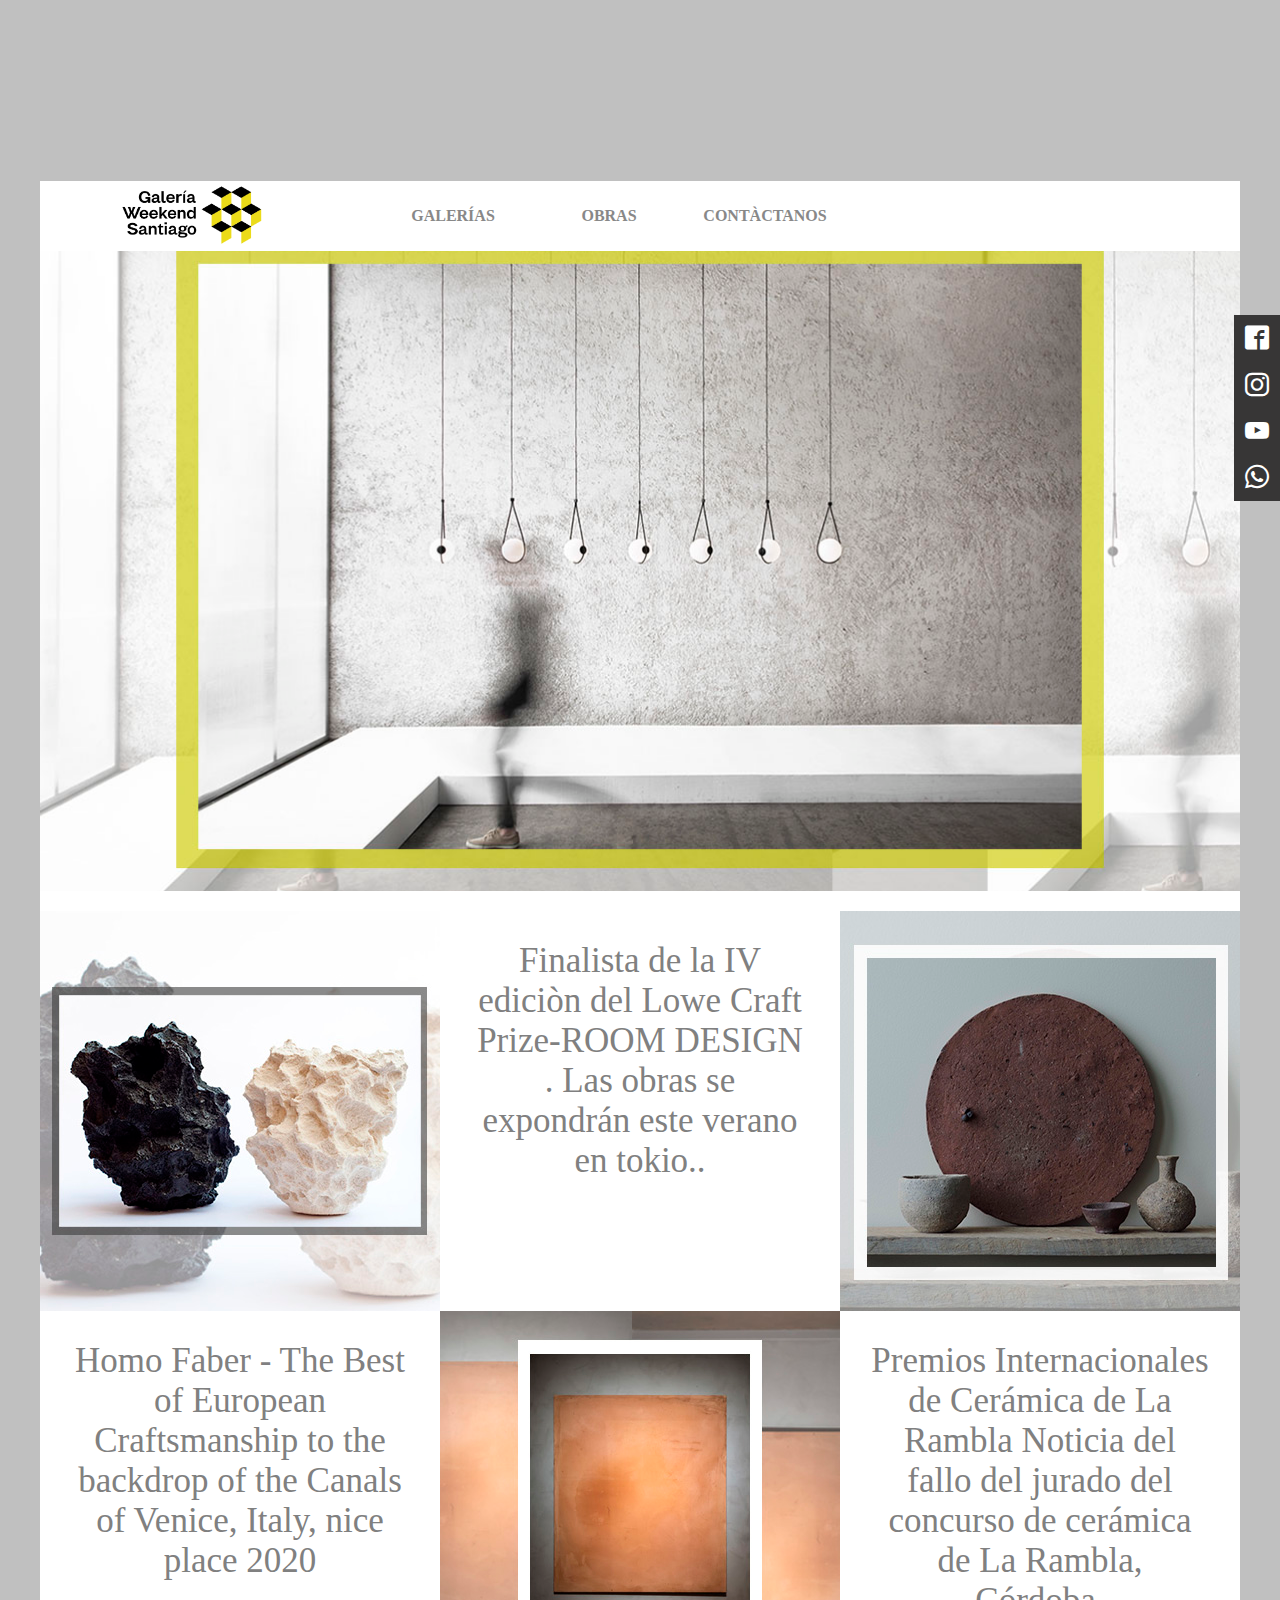
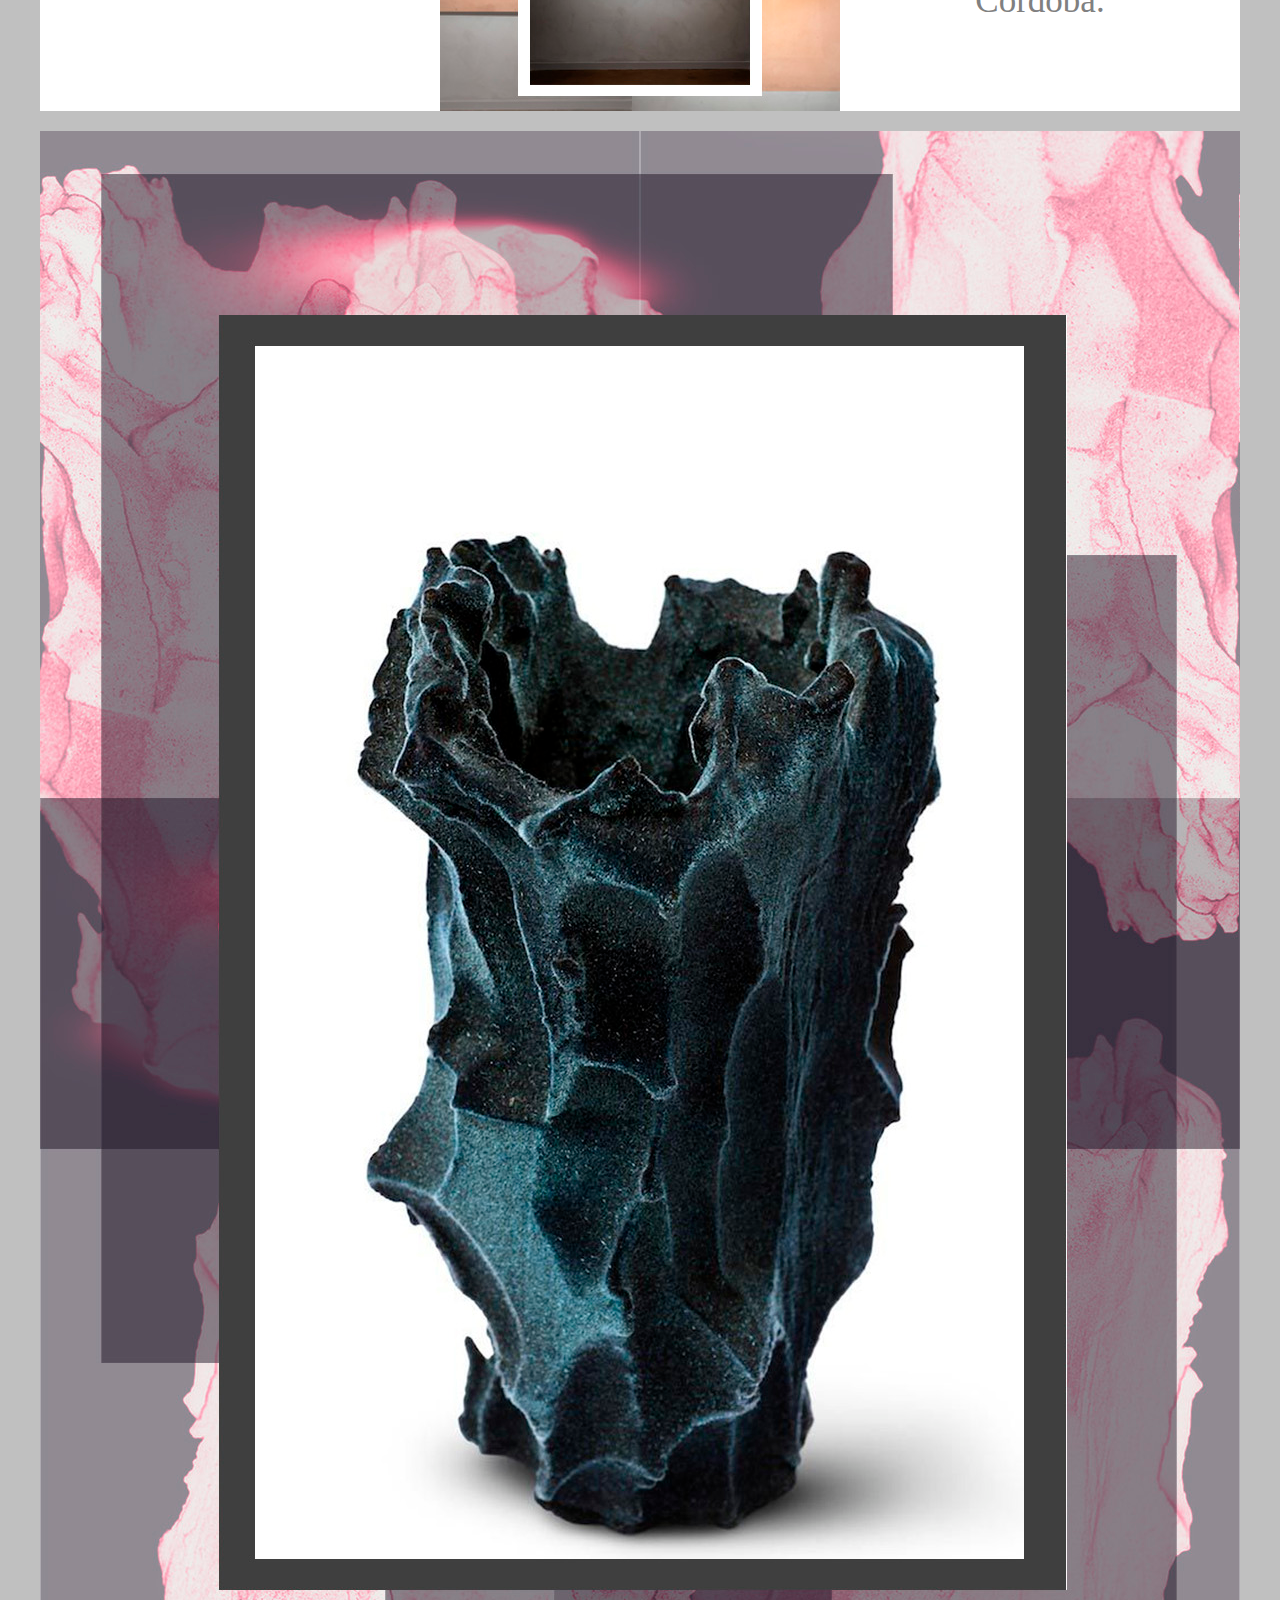
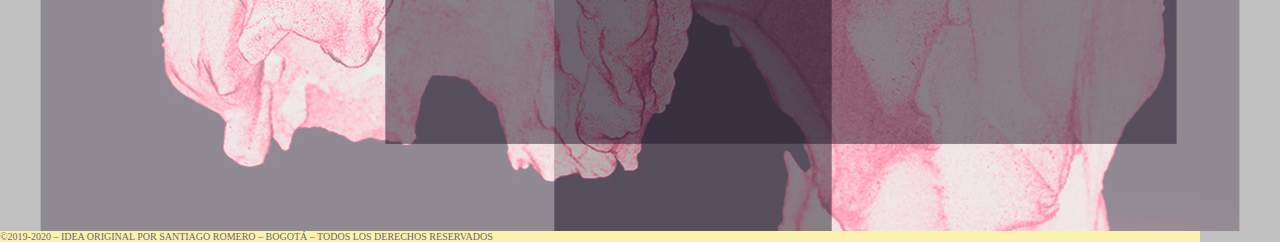
<file: santiago/Galerìa sitio/maquetacion/index.html>
<!DOCTYPE html>
<html>
<head>
	<meta charset="utf-8">
<link href="estilo.css" rel="stylesheet" type="text/css">
<link href="font.css" rel="stylesheet" type="text/css">
<title>galeria
    </title>
</head>
<body>
<div class="contenedor">
	<header>
		<div id="logo"> 
			<a href="#" id="inicio"></a>
		</div>
		<nav class="menu">
			<ul class="menul">
				<li><a href="galerias.html">GALERÍAS</a></li>
				<li><a href="obras.html">OBRAS</a></li>
				<li><a href="contacto.html">CONTÀCTANOS</a></li>
				
			</ul>
	
		</nav>
		
		
	</header>
	 <div class="social_bar">
	 	<a href="https://www.facebook.com" class="icon icon-facebook2" target="blank"></a>
	 	<a href="https://www.instagram.com" class="icon icon-instagram" target="blank"></a>
	 	<a href="https://www.youtube.com" class="icon icon-youtube" target="blank"></a>
	 	<a href="https://www.whatsapp.com" class="icon icon-whatsapp" target="blank"></a>
	 </div> 
	 <section id="galera">
	  	<div class="slider">
	    	     <ul>
	    		  <li><a href="galerias.html"><img src="img/personagalera.jpg" alt=""></a></li>
	    		  <li><img src="img/esferagalera.jpg" alt=""></li>
	    		  <li><img src="img/galera.jpg" alt=""></li>
	    		  <li><img src="img/galerajarron.jpg" alt=""></li>
	    	      </ul>
	    </div>
	</section>
	<section>
			<div id="foto_1"></div>
			<div class="t2" id="texto_2" ><p class="textos">Finalista de la IV ediciòn del Lowe Craft Prize-ROOM DESIGN . Las obras se expondrán este verano en tokio..</p></div>
			<div id="foto_3"></div>
			<div class="t1" id="texto_1"><p class="textos">Homo Faber - The Best of European Craftsmanship to the backdrop of the Canals of Venice, Italy, nice place 2020</p></div>
			<div id="foto_2"></div>
			<div class="t3" id="texto_3"><p class="textos">Premios Internacionales de Cerámica de La Rambla
Noticia del fallo del jurado del concurso de cerámica de La Rambla, Córdoba.</p></div>

	
	</section>
	<section>
	<div class="gale" id="caja">
		<div >
</section>

    </div>
	
		

<footer>
	    
		  <div><p class="pie">©2019-2020  – IDEA ORIGINAL POR SANTIAGO ROMERO – BOGOTÁ – TODOS LOS DERECHOS RESERVADOS</p>
		</div>

 </footer>
</div>
</body>
</html>
</file>
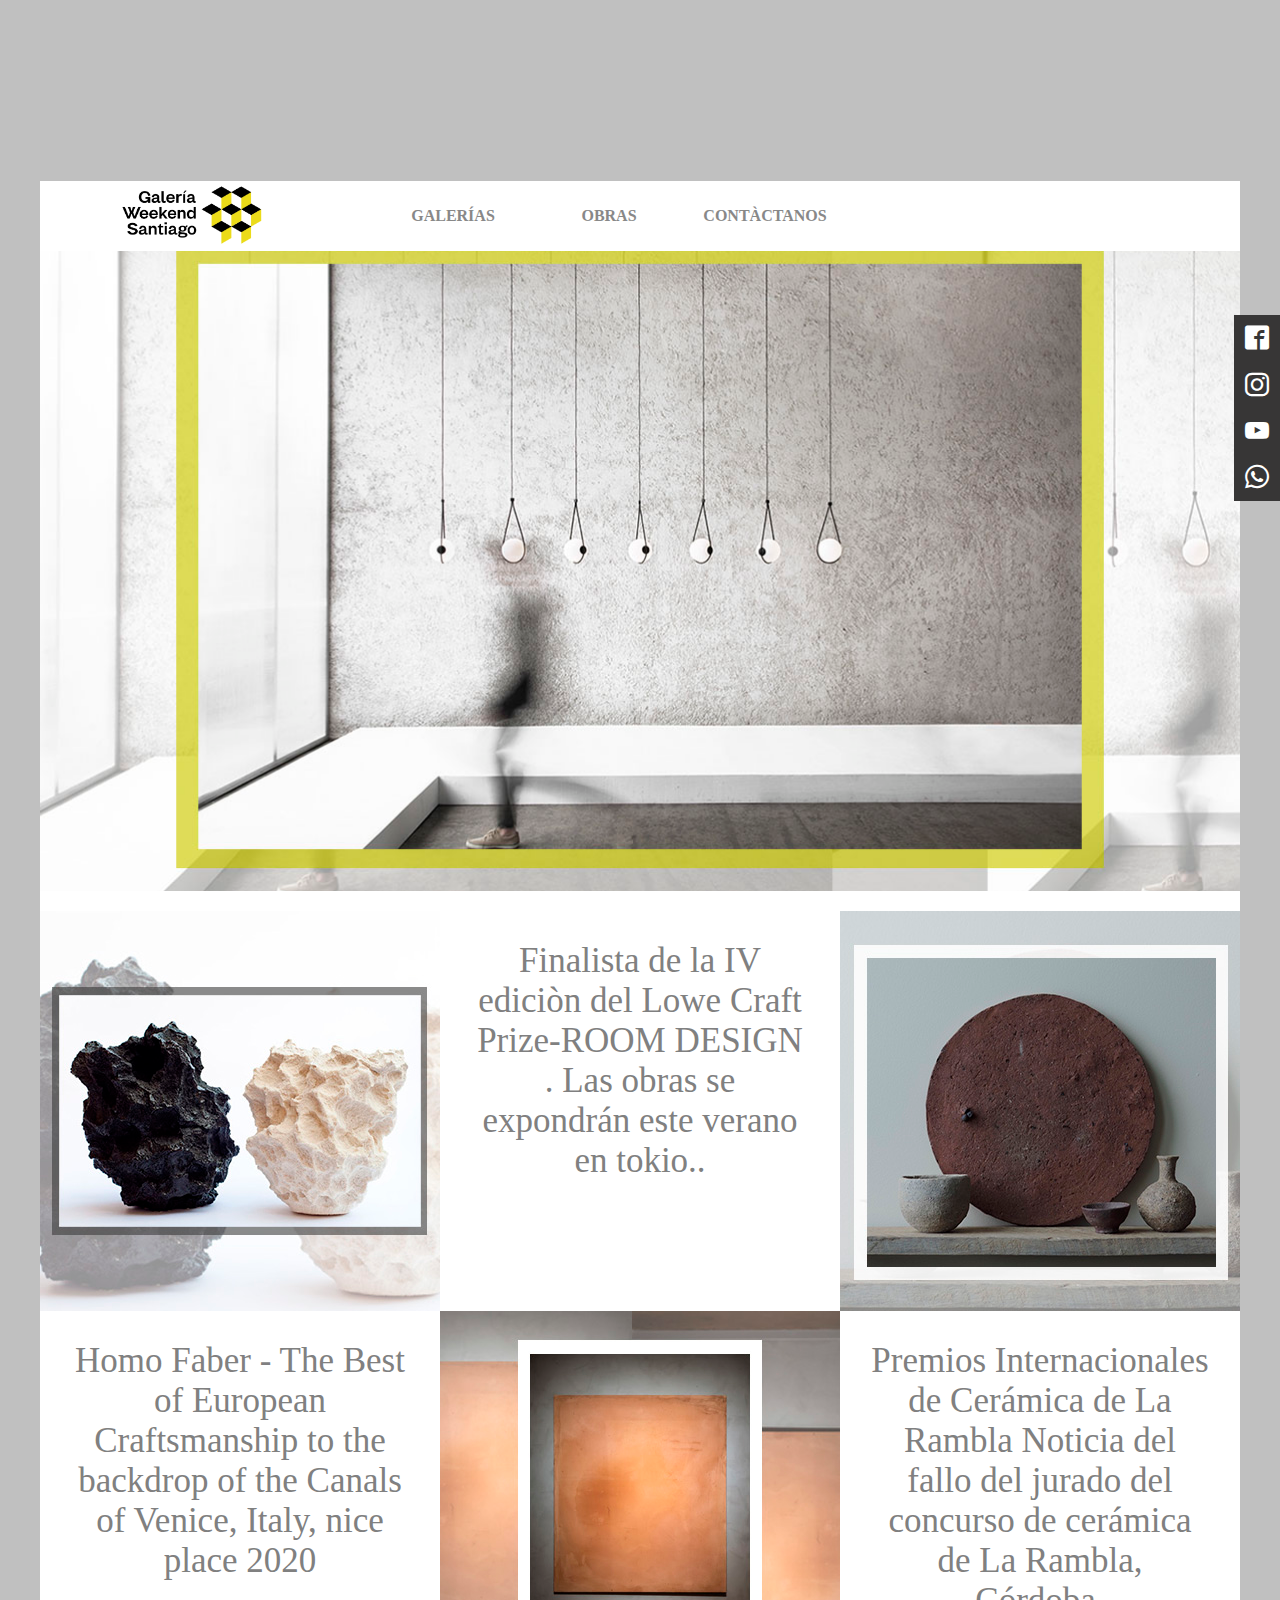
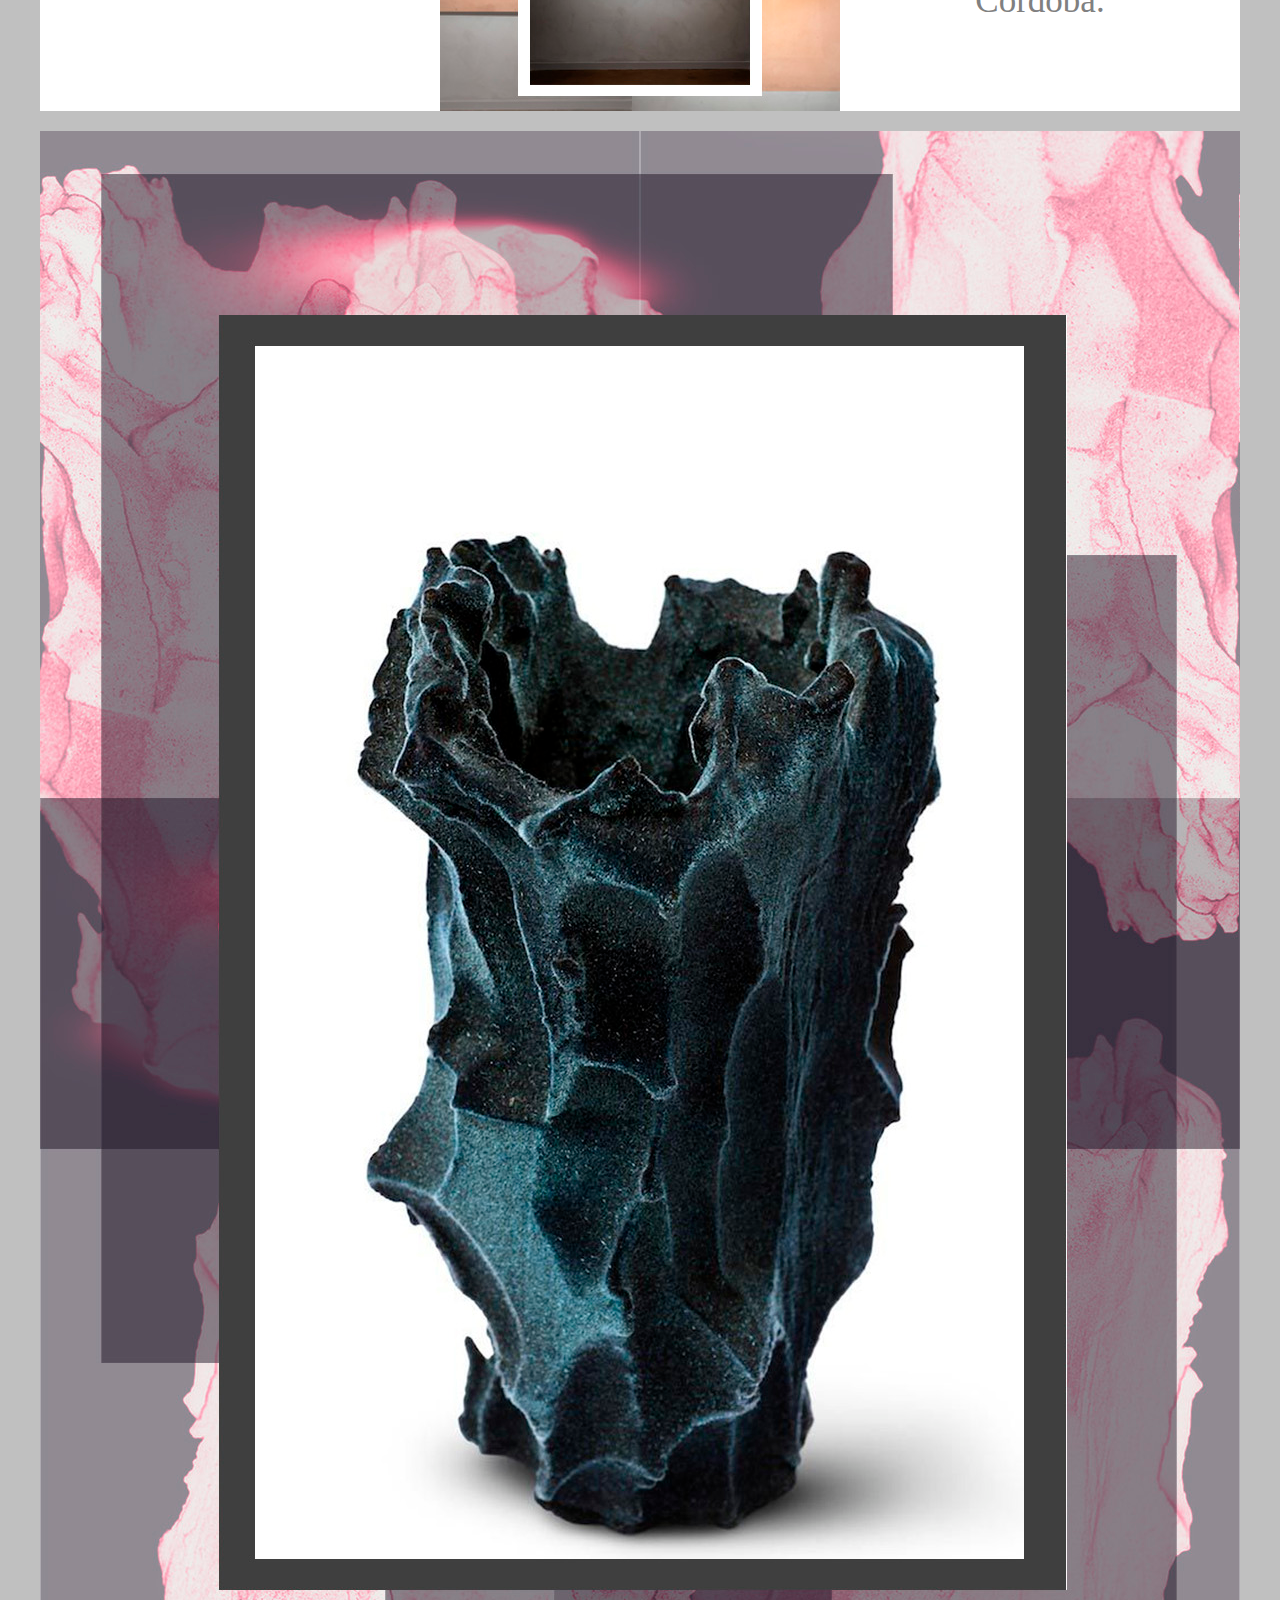
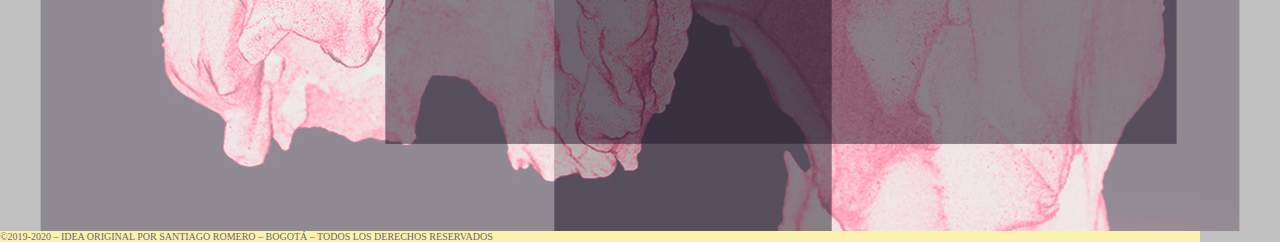
<file: santiago/Galerìa sitio/maquetacion/obras.html>
<!DOCTYPE html>
<html>
<head>
	<meta charset="utf-8">
<link href="estilo.css" rel="stylesheet" type="text/css">
<link href="font.css" rel="stylesheet" type="text/css">
<title>galeria
    </title>
</head>
<body>
<div class="contenedor">
	<header>
		<div id="logo"> 
			<a href="#" id="inicio"></a>
		</div>
		<nav class="menu">
			<ul class="menul">
				<li><a href="galerias.html">GALERÍAS</a></li>
				<li><a href="obras.html">OBRAS</a></li>
				<li><a href="contacto.html">CONTÀCTANOS</a></li>
				
			</ul>
	
		</nav>
		
		
	</header>
	 <div class="social_bar">
	 	<a href="https://www.facebook.com" class="icon icon-facebook2" target="blank"></a>
	 	<a href="https://www.instagram.com" class="icon icon-instagram" target="blank"></a>
	 	<a href="https://www.youtube.com" class="icon icon-youtube" target="blank"></a>
	 	<a href="https://www.whatsapp.com" class="icon icon-whatsapp" target="blank"></a>
	 </div> 
	 <section id="galera">
	  	<div class="slider">
	    	     <ul>
	    		  <li><a href="galerias.html"><img src="img/personagalera.jpg" alt=""></a></li>
	    		  <li><img src="img/esferagalera.jpg" alt=""></li>
	    		  <li><img src="img/galera.jpg" alt=""></li>
	    		  <li><img src="img/galerajarron.jpg" alt=""></li>
	    	      </ul>
	    </div>
	</section>
	<section>
			<div id="foto_1"></div>
			<div class="t2" id="texto_2" ><p class="textos">Finalista de la IV ediciòn del Lowe Craft Prize-ROOM DESIGN . Las obras se expondrán este verano en tokio..</p></div>
			<div id="foto_3"></div>
			<div class="t1" id="texto_1"><p class="textos">Homo Faber - The Best of European Craftsmanship to the backdrop of the Canals of Venice, Italy, nice place 2020</p></div>
			<div id="foto_2"></div>
			<div class="t3" id="texto_3"><p class="textos">Premios Internacionales de Cerámica de La Rambla
Noticia del fallo del jurado del concurso de cerámica de La Rambla, Córdoba.</p></div>

	
	</section>
	<section>
	<div class="gale" id="caja">
		<div >
</section>

    </div>
	
		

<footer>
	    
		  <div><p class="pie">©2019-2020  – IDEA ORIGINAL POR SANTIAGO ROMERO – BOGOTÁ – TODOS LOS DERECHOS RESERVADOS</p>
		</div>

 </footer>
</div>
</body>
</html>
</file>
<file: santiago/Galerìa sitio/maquetacion/estilo.css>
@charset "utf-8";
* {
	padding: 0;
	border: 0;
	margin: 0;
	text-decoration: none;
}

body {
    background-color: #C0C0C0;


}

.contenedor{
    width: 1200px;
    height: 946px;
    background-color: white;
    margin-right: auto;
    margin-left: auto;
    margin-top: 181px;
}
header {
    width: 1200px;
    height: 70px;
    float: left;
    background-color: white;
    position: absolute;
}

.menul {
    width: 468px;
    height: 70px;
    background-color: #0096D6;
    float: left;
    margin-left: 35px;
}

.menul {
    list-style-type: none;
}

.menul li {
    width: 156px;
    height: 70px;
    background-color: white;
    float: left;
    text-align: center;
    line-height: 70px;
    font-family: "Myriad Pro";
    font-style: normal;
    font-weight: bold;
}


#inicio {
	height: 70px;
	width: 300px;
 }

#logo {
    background-color: white;
    width: 300px;
    height: 70px;
    float: left;
	background-image: url(./img/logo.png);
	background-size: 50%;
	background-position: center;
	background-repeat: no-repeat;
}

a {
    display: block;
    color: #888888;
}
.social_bar{
    position: fixed;
    right: 0;
    top: 35%;
    font-size: 1.5rem;
    display: flex;
    flex-direction: column;
    align-items: flex-end;
    z-index: 100;
    background-color: #E79294;
}
.icon{
	color: white;
	text-decoration: none;
	padding: .7rem;
	display: flex;
	transition: all .5s;
}
 .icon:hover{
    background-color: #E0E990;
	 color: dimgray;
 }
.icon-facebook2 {
background: #373636;
	
}
.icon-instagram {
background: #373636;
}
.icon-youtube {
background: #373636;
}
.icon-whatsapp {
background: #373636;
}

.menul li a:hover  {
    width: 156px;
    height: 70px;
    transition: 0.3s;
    background-color: gray;
    float: left;
    text-align: center;
    line-height: 70px;
    font-family: "Myriad Pro";
    font-style: normal;
    color: white;
    font-weight: bold;
}

#galera {
	width: 1200px;
	height: 670px;
	float: left;
	padding: 0px;
	margin-top: 40px;

}

/*slider*/


.slider{
	width: 1200px;
	height: 670px;
	overflow: hidden;
	
	float: left;
}
.slider ul {
	display: flex;
	padding: 0px;
	width: 500% ;
	height: 670px;
	animation: cambio 12s infinite alternate;
	
	animation animation-timing-function: ease-in;


}





.slider li{
	list-style: none;
}
.slider img {
	width: 1200px;
	height: 670px;
}
 @keyframes cambio {
 	0% {margin-left: 0%;}
 	20% {margin-left: 0%;}
 	
 	25% {margin-left:-100%;}
 	45% {margin-left:-100%;}

 	50% {margin-left:-200%;}
 	70% {margin-left:-200%;}	

 	75% {margin-left:-300%;}
 	100% {margin-left:-300%;}

}
 	
ul {
    list-style-type: none;
    text-align: center;
}

/*segundoarticle*/
.t1:hover{
	
          
              
   -moz-box-shadow:    inset 2px  2px 10px black;
   -webkit-box-shadow: inset 2px 2px 10px black;
   box-shadow:       inset  2px 2px 10px black ;
}
.t2 :hover{
	
          
              
   -moz-box-shadow:    inset 2px  2px 10px black;
   -webkit-box-shadow: inset 2px 2px 10px black;
   box-shadow:       inset  2px 2px 10px black ;
}
.t3:hover{
	
          
              
   -moz-box-shadow:    inset 2px  2px 10px black;
   -webkit-box-shadow: inset 2px 2px 10px black;
   box-shadow:       inset  2px 2px 10px black ;
}
.t1,  {transition-duration: 0.2s;
	width: 400px
	height:400px;

}
.t2,  {transition-duration: 0.2s;
	width: 400px
	height:400px;

}
.t3,  {transition-duration: 0.2s;
	width: 400px
	height:400px;

}
#foto_1{
    width: 400px;
    height: 400px;
    margin-top: 20px;
    background-image: url(img/cuadrado1.jpg);
    float: left;


}
#foto_1:hover{
    -moz-box-shadow:    inset 2px  2px 10px black;
   -webkit-box-shadow: inset 2px 2px 10px black;
   box-shadow:       inset  2px 2px 10px black ;


}
.textos{ 
	
	width: 85%;
	height: 85%;
	margin: 0px 0px;
	padding: 30px 30px;
	font-size: 35px;
	font-family: "verdana";
	text-align: center;
	color: gray;
	
}
#texto_2{
	width: 400px;
	height: 400px;
	margin-top: 20px;
	background-color: white;
	float: left;
}
#foto_3{
    width: 400px;
    height: 400px;
    margin-top: 20px;
    background-image: url(img/cuadrado3.jpg);
    float: left;
}
#foto_3:hover{
   -moz-box-shadow:    inset 2px  2px 10px black;
   -webkit-box-shadow: inset 2px 2px 10px black;
   box-shadow:       inset  2px 2px 10px black ;
}

#texto_1{
    width: 400px;
    height: 400px;
    margin-top: 0px;
    background-color: white;
    float: left;
    text-align: center;
}
#foto_2{
    width: 400px;
    height: 400px;
    margin-top: 0px;
    background-image: url(img/cuadrado2.jpg);
    float: left;
}
#foto_2:hover{
    -moz-box-shadow:    inset 2px  2px 10px black;
   -webkit-box-shadow: inset 2px 2px 10px black;
   box-shadow:       inset  2px 2px 10px black ;
}
#texto_3{
	width: 400px;
	height: 400px;
	margin-top: 0px;
	background-color: white;
	float: left;
}

#caja{
    width: 1200px;
    height: 1700px;
    background-image: url(img/fotogrande.jpg);
    margin-top: 20px;
    float: left;

	}

	
	div{
		display: block;
	}

select{
width: 250px;
height:30px;
background-color: white;
position: center;

}


.logo1{
	width: 300px;
	height: 110px;
	margin-top: 200px;
	margin-left: 40%;
}

h3{
	font-family: "verdana";
	font-size: 130px;
	text-align: center;
	color:#0096D6;
	opacity: 60%;
}

/*productos*/
.caja_prod{
    width: 1200px;
    height: 1000px;
    background-color: white;
    margin-right: auto;
    margin-left: auto;
    margin-top: 0px;
}

#logos_prod{
    width: 1200px;
    height: 750px;
    background-image: url(img/logos.jpg);
    background-repeat: repeat;
    background-size: 100% 100%;
    float: left;
    display: block;

}
#logos_prod:hover{
    width: 1200px;
    height: 750px;
    background-image: url(img/logos.jpg);
    background-repeat: repeat;
    background-size: 100% 100%;
    float: left;
    display: block;

}
#section_galeria {
    width: 900px;
    margin-top: 70px;
    float: left;
    background-color: gainsboro;
}

.imagen_producto{
    width: 300px;
    height: 400px;
    background-image: url(img/espanta%20pajaro.jpg);
    background-size: 110%;
    background-position: -10px -10px;
    text-align: center;
    margin-top: 25px;
    margin-bottom: 25px;
    padding: 40px;
    box-shadow: 5px 5px 5px gray;
}
.imagen_producto:hover{
   -moz-box-shadow: inset 8px 2px 10px black;
    -webkit-box-shadow: inset 2px 1px 10px #252525;
    box-shadow: inset 2px 1px 10px #252525;
    color: #E82226;
}
.imagen_producto1{
    width: 300px;
    height: 400px;
    background-image: url(img/jarron.jpg);
    background-size: 110%;
    background-position: -10px -10px;
    text-align: center;
    margin-top: 25px;
    margin-bottom: 25px;
    padding: 40px;
    box-shadow: 5px 5px 5px gray;
}
.imagen_producto1:hover{
    -moz-box-shadow: inset 8px 2px 10px black;
    -webkit-box-shadow: inset 2px 1px 10px #252525;
    box-shadow: inset 2px 1px 10px #252525;
    color: #E82226;
}


#article_productos, #article_productos1 {
	margin-top: 100px;
	width: 300px;
	height:660px;
	float: left;
	margin-left: 24px;
    margin-right: 24px;
	font-family: "verdana";
	
}

#section_galeria h2 {
    font-family: "verdana";
    font-size: 60px;
    margin-top: 100px;
    text-align: center;
    color: #393939;
}

a.gaseosas {
    margin-left: 110px;
    margin-top: 39px;
    text-align: center;
    color: white;
    width: 150px;
    padding: 10px;
    background-color: #6E6E6E;
    border: 1px solid #6E6E6E;
    font-size: 12px;
    font-family: "verdana";
    font-size: 12px;
    font-family: "verdana";
}

a.gaseosas:hover {
	background-color: #E0E990;
    color: #414141;
}

p.sub_variedad{
    margin-left: 45px;
    color: #627B04;
    margin-left: 150px;
    text-align: left;
}

p.titulo_prod {
    font-weight: bold;
    margin-bottom: 12px;
    margin-left: 148px;
    text-align: left;
    color: #627B04;
    font-family: "verdana"
}

#article_productos1 ul, #article_productos ul {
    list-style-type: none;
	margin-bottom: 10px;
	margin-top: 10px;
}

#article_productos1 ul li, #article_productos ul li{
	width: 300px;
	font-family: "verdana";
	font-style: normal;	
	font-size: 12px;
	margin-left: 45px;
	color: violet;
	border-bottom: 1px solid violet;
}

.pie{
    font-family: verdana;
    font-size: 10px;
    text-align: left;
    margin-top: 0px;
    color: dimgray;
    float: left;
    background-color: #FCF2B0;
    width: 1200px;
}


	
#article_galeria {
    width: 400px;
    height: 730px;
    margin-top: 100px;
    float: left;
    margin-left: 24px;
    margin-right: 24px;
}
.galeria {
    width: 300px;
    height: 1200px;
    margin-top: 70px;
    float: left;
    background-image: url(img/aside%20article.jpg);
}
.galeria:hover {
    -moz-box-shadow: inset 8px 2px 10px black;
    -webkit-box-shadow: inset 2px 1px 10px #252525;
    box-shadow: inset 2px 1px 10px #252525;
    color: #E82226;
}
#article_galeria1 {
    width: 400px;
    height: 730px;
    margin-top: 100px;
    margin-left: 24px;
    margin-right: 24px;
    float: left;
    font-family: "Gill Sans", "Gill Sans MT", "Myriad Pro", "DejaVu Sans Condensed", Helvetica, Arial, sans-serif;
    text-align: center;
}
#article_galeria1 #pulse {
	margin-left: 110px;
	margin-top: 50px;
	text-align: center;
	color: white;
	width: 150px;
	padding: 10px;
	background-color: #6E6E6E;
	border: 1px solid #6E6E6E;
	font-size: 12px;
	font-family: "verdana";
}
#article_galeria1 #pulse:hover  {
    background-color: #E0E990;
    color: #414141;
}
#section_galeria h2 {
    margin-top: 100px;
    font-family: "Gill Sans", "Gill Sans MT", "Myriad Pro", "DejaVu Sans Condensed", Helvetica, Arial, sans-serif;
    text-align: center;
    font-size: 60px;
}
#section_galeria h2:hover  {
     -moz-box-shadow:    inset 2px  2px 10px black;
   -webkit-box-shadow: inset 2px 2px 10px black;
   box-shadow:       inset  2px 2px 10px black ;
}
form {
    float: left;
}
#caja footer {font-family: verdana;
    font-size: 10px;
    text-align: center;
    margin-top: 0px;
    color: dimgray;
	float left: auto;
}
footer {font-family: verdana;
    font-size: 10px;
    text-align: center;
    margin-top: 0px;
    color: dimgray;
	float left: auto;
}
</file>
<file: santiago/Galerìa sitio/maquetacion/font.css>
@font-face {
  font-family: 'icomoon';
  src:  url('fonts/icomoon.eot?xo4dbj');
  src:  url('fonts/icomoon.eot?xo4dbj#iefix') format('embedded-opentype'),
    url('fonts/icomoon.ttf?xo4dbj') format('truetype'),
    url('fonts/icomoon.woff?xo4dbj') format('woff'),
    url('fonts/icomoon.svg?xo4dbj#icomoon') format('svg');
  font-weight: normal;
  font-style: normal;
  font-display: block;
}

[class^="icon-"], [class*=" icon-"] {
  /* use !important to prevent issues with browser extensions that change fonts */
  font-family: 'icomoon' !important;
  speak: none;
  font-style: normal;
  font-weight: normal;
  font-variant: normal;
  text-transform: none;
  line-height: 1;

  /* Better Font Rendering =========== */
  -webkit-font-smoothing: antialiased;
  -moz-osx-font-smoothing: grayscale;
}

.icon-facebook2:before {
  content: "\ea91";
}
.icon-instagram:before {
  content: "\ea92";
}
.icon-whatsapp:before {
  content: "\ea93";
}
.icon-youtube:before {
  content: "\ea9d";
}
</file>
